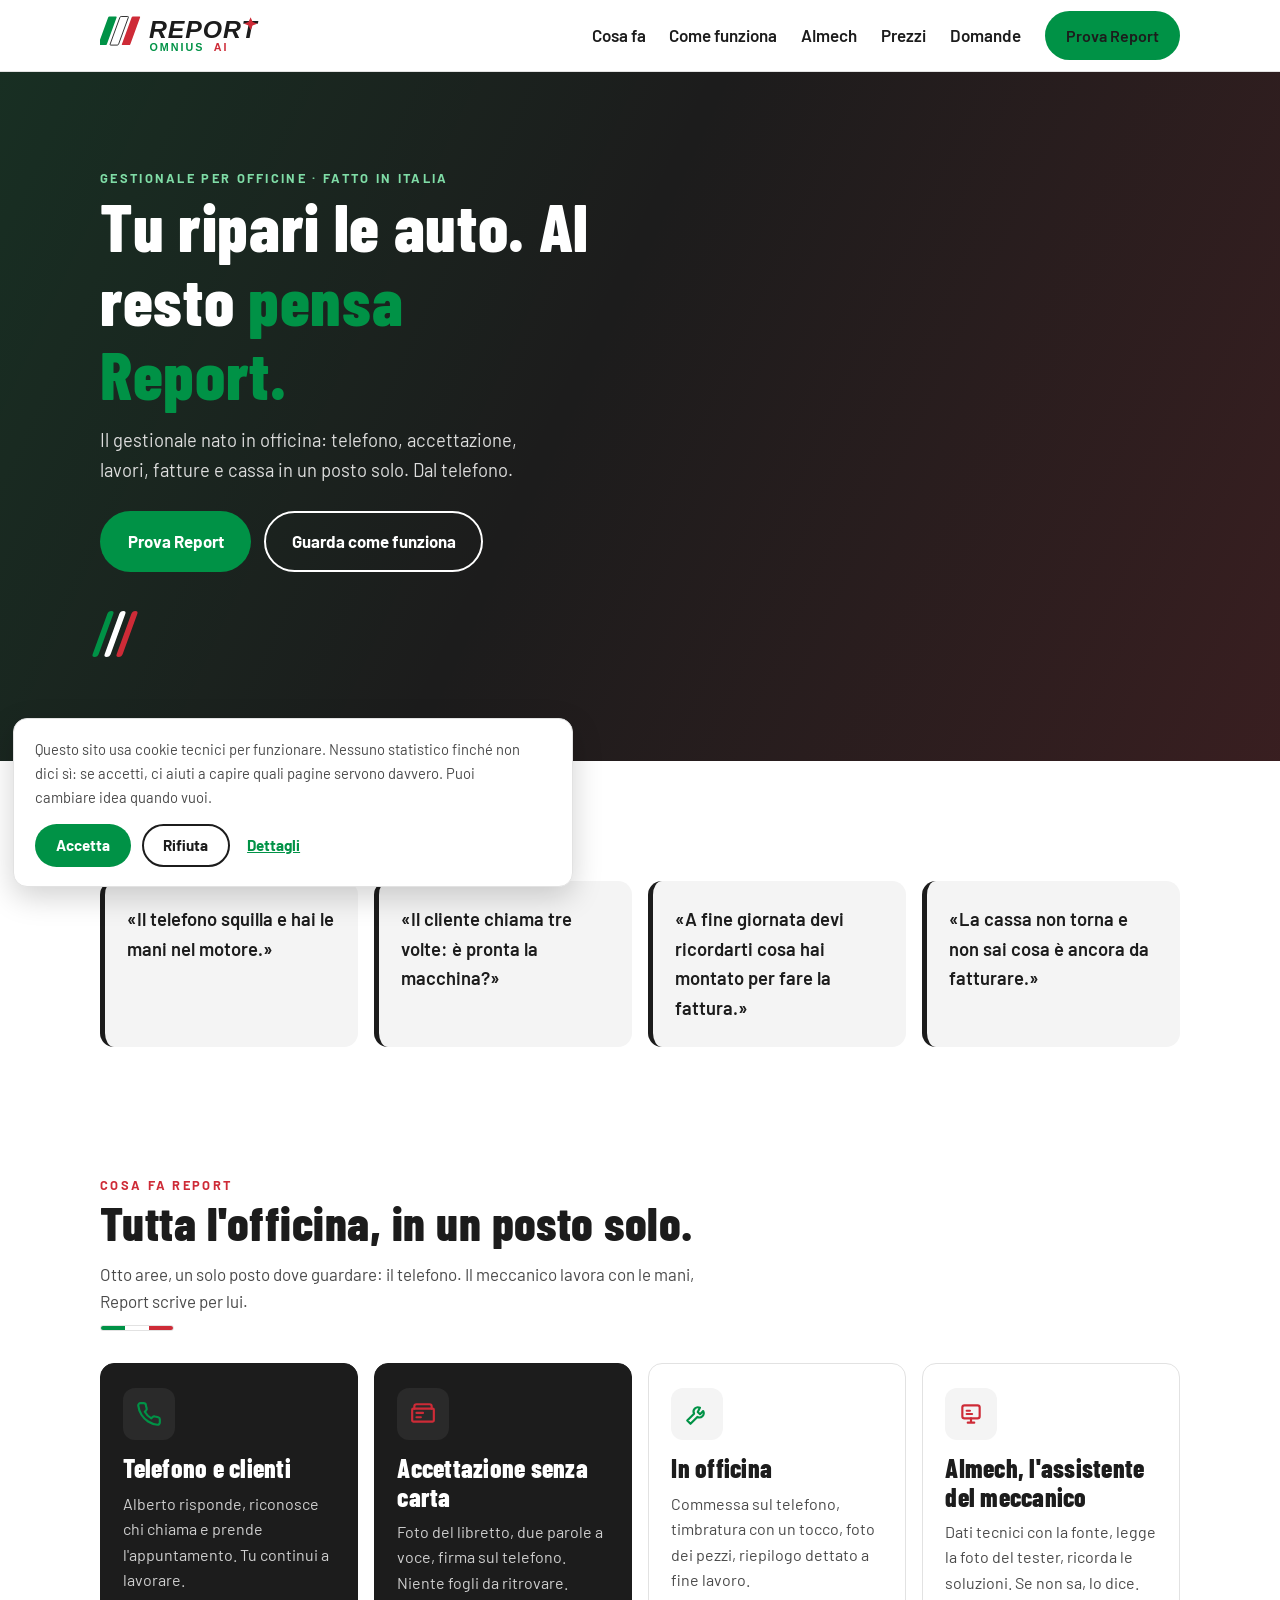
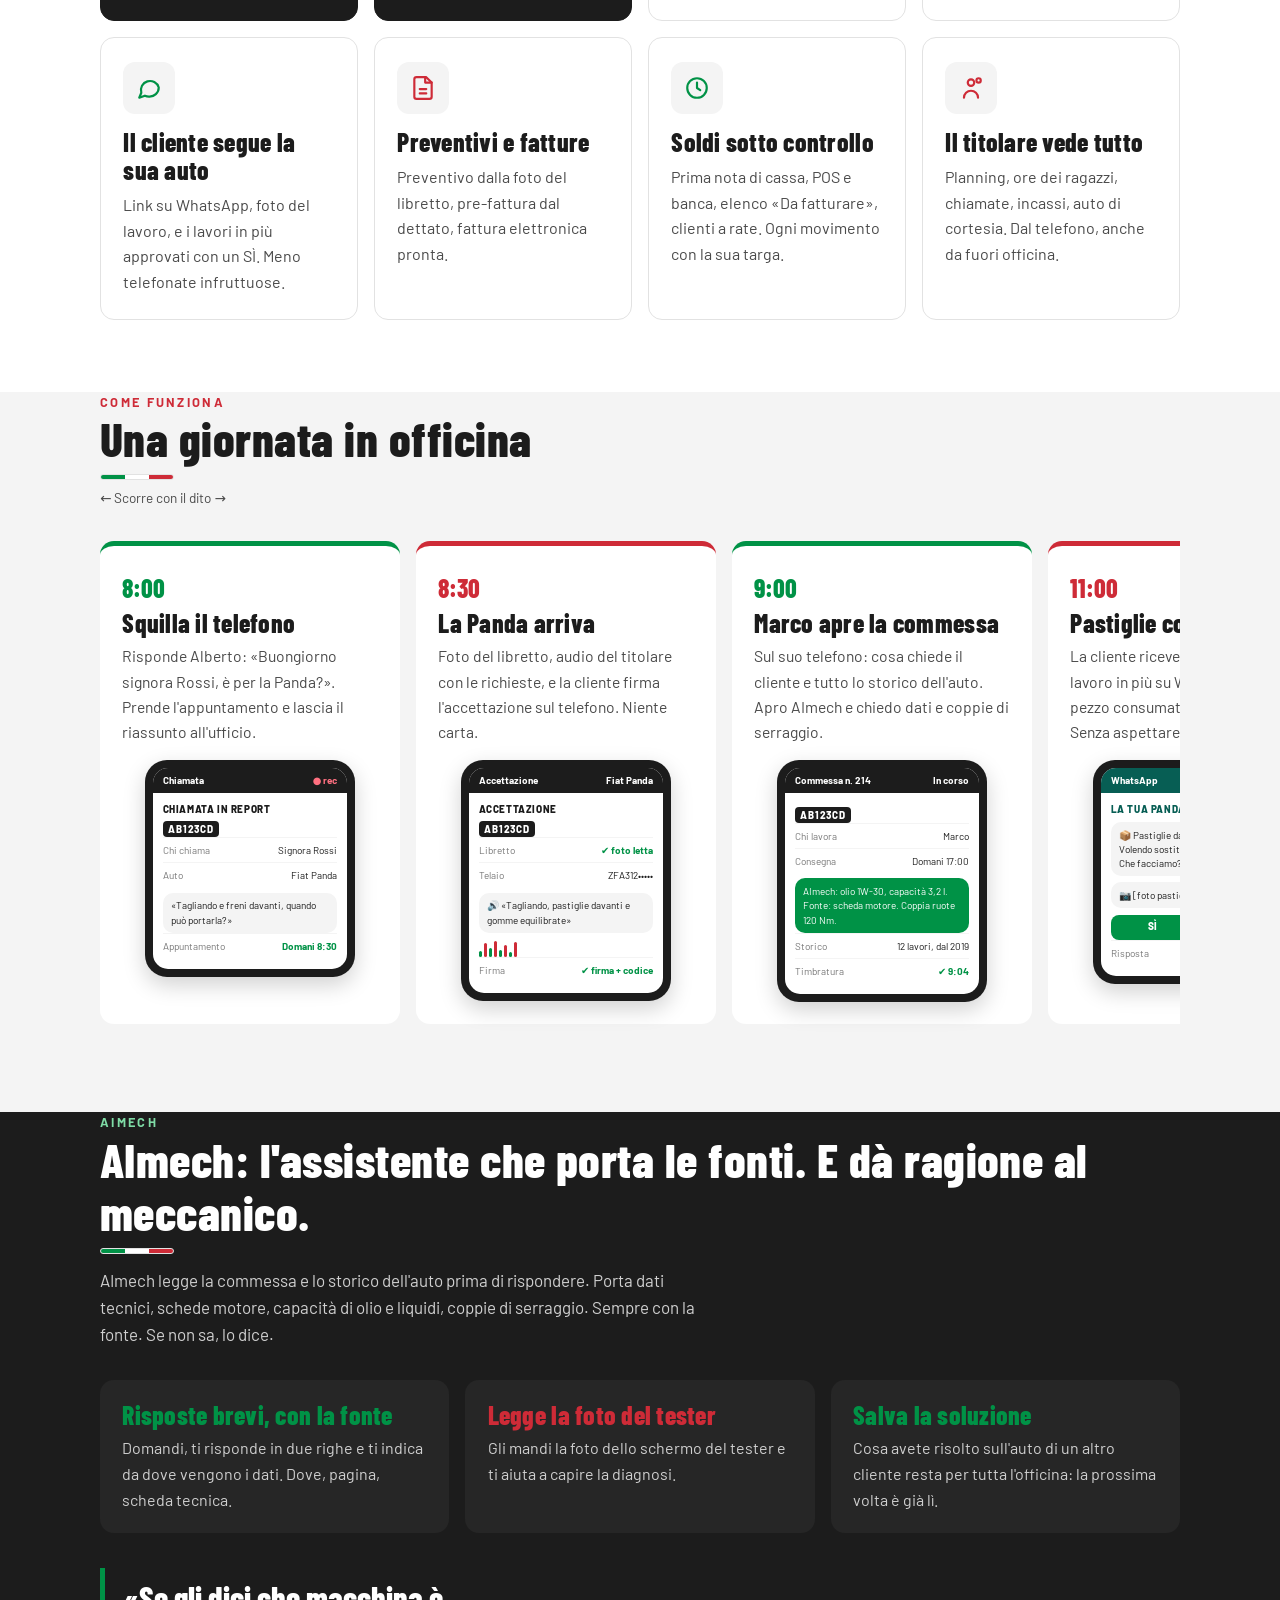
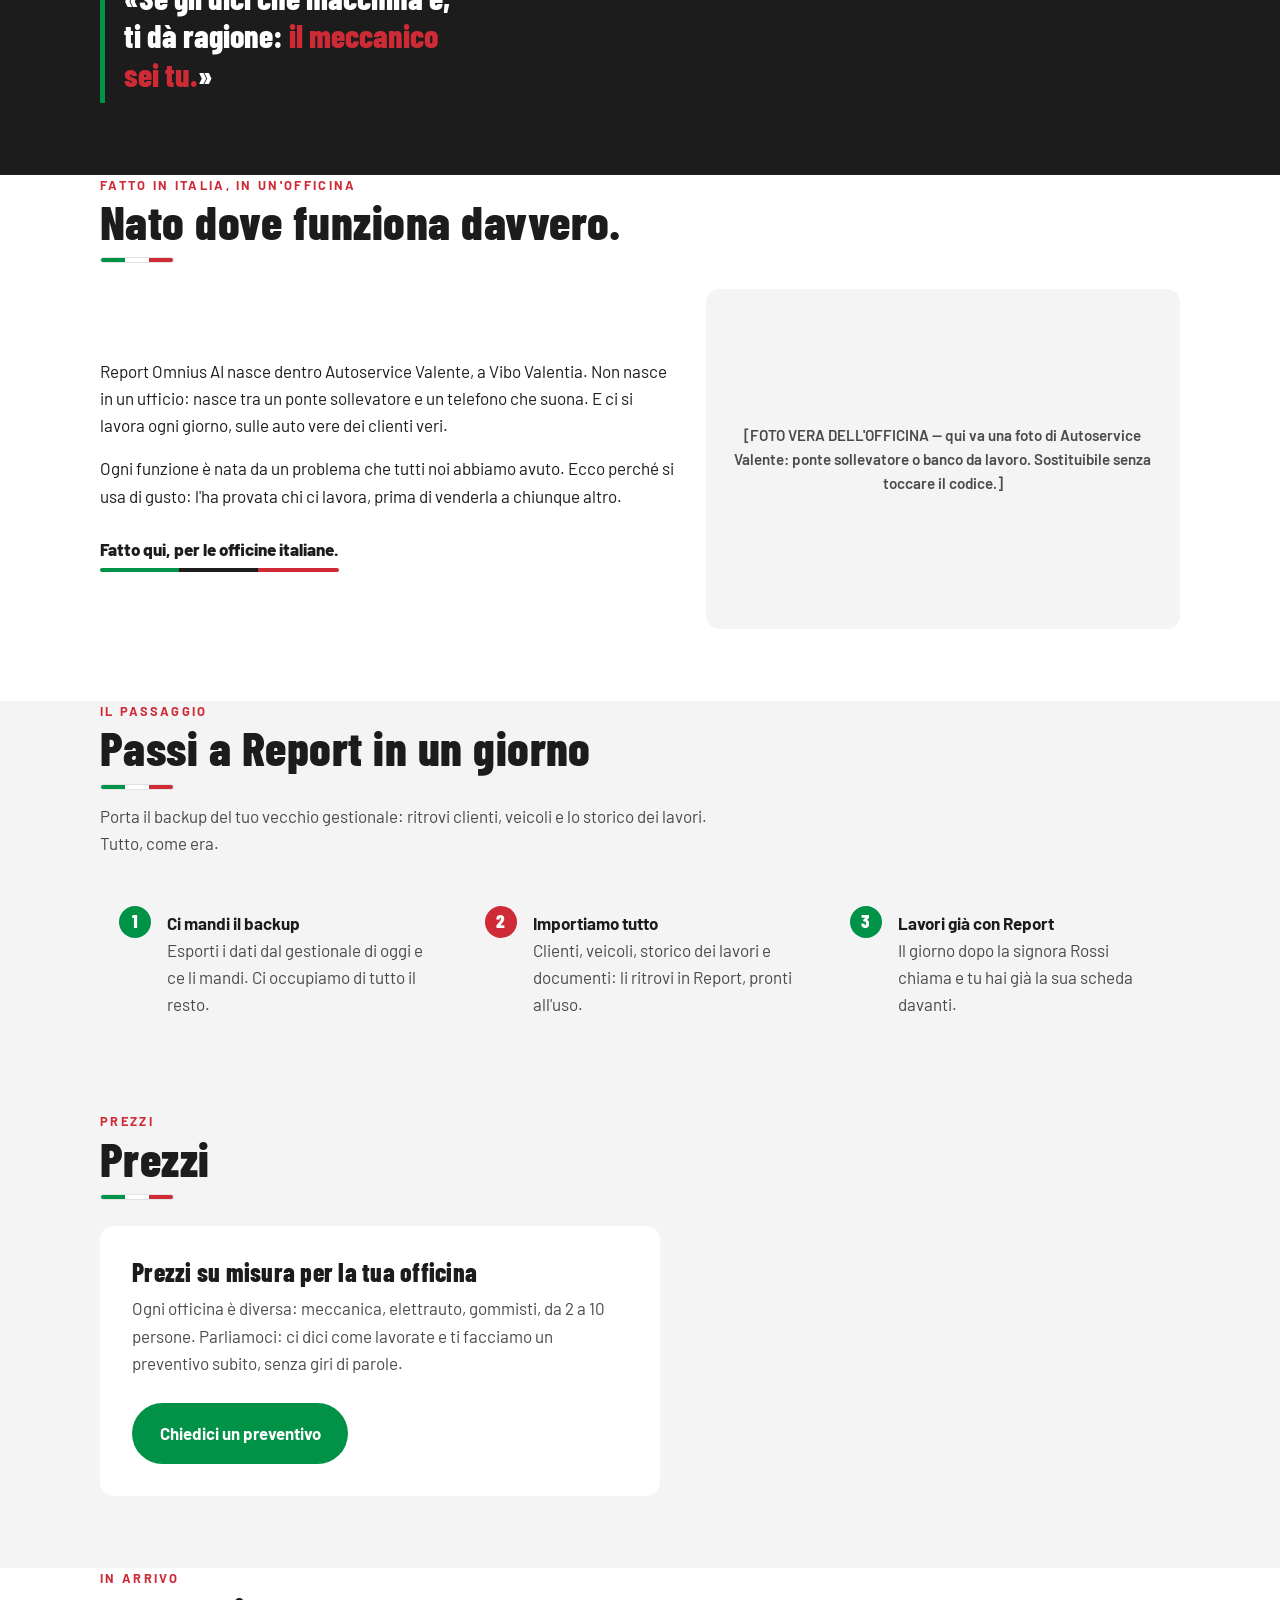
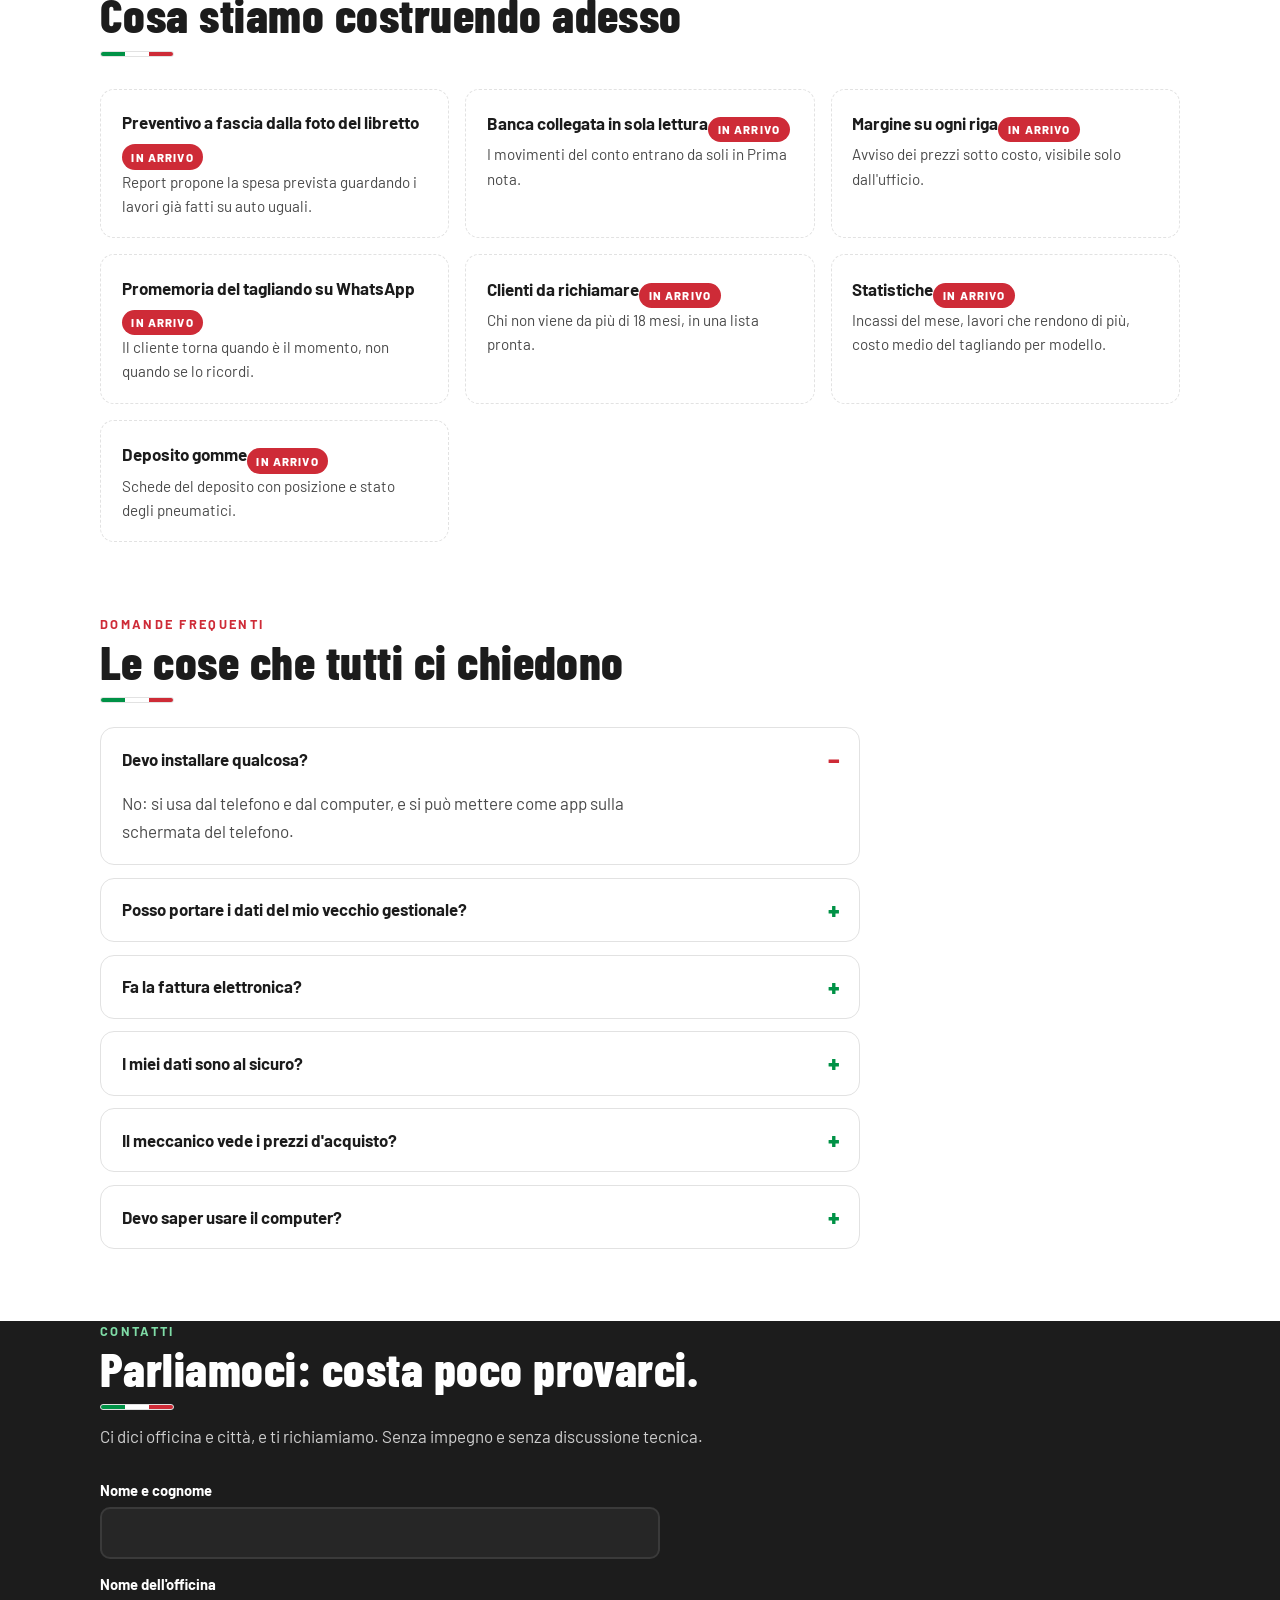
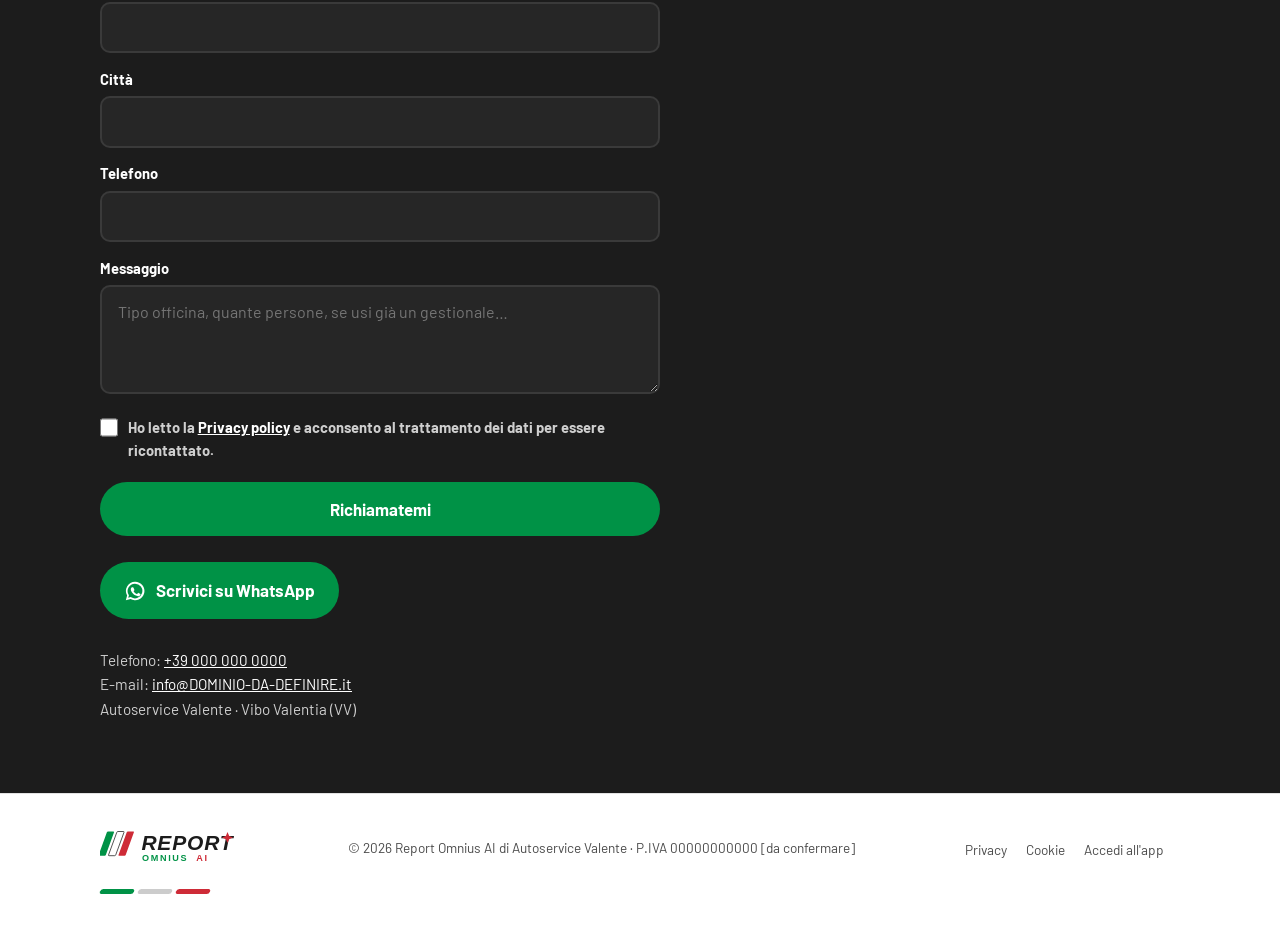
<file: index.html>
<!DOCTYPE html>
<html lang="it">
<head>
  <meta charset="UTF-8">
  <meta name="viewport" content="width=device-width, initial-scale=1.0">
  <title>Report Omnius AI — Gestionale officina: telefono, lavori e fatture dal telefono</title>
  <meta name="description" content="Gestionale officina nato in un'officina vera: il meccanico detta, Report scrive. Telefono, accettazione, lavori, fattura elettronica e cassa in un posto solo, dal telefono. Software officina meccanica fatto in Italia.">
  <link rel="icon" type="image/svg+xml" href="assets/img/favicon.svg">
  <link rel="preconnect" href="https://fonts.googleapis.com">
  <link rel="preconnect" href="https://fonts.gstatic.com" crossorigin>
  <link href="https://fonts.googleapis.com/css2?family=Barlow:wght@400;600;700;800&family=Barlow+Condensed:ital,wght@0,700;0,800;1,800&display=swap" rel="stylesheet">
  <link rel="stylesheet" href="assets/css/style.css">
</head>
<body>

<header class="site">
  <div class="container barra-nav">
    <a href="index.html" class="logo-header" aria-label="Report Omnius AI — home">
      <img src="assets/img/LOGO-REPORT-OMNIUS-AI.svg" alt="Report Omnius AI">
    </a>
    <nav class="principale" aria-label="Menu principale">
      <a href="#aree">Cosa fa</a>
      <a href="#giornata">Come funziona</a>
      <a href="#aimech">AImech</a>
      <a href="#prezzi">Prezzi</a>
      <a href="#faq">Domande</a>
      <a href="#contatti" class="btn btn-verde" style="padding:.6rem 1.2rem;font-size:1rem;">Prova Report</a>
    </nav>
    <button class="hamburger" id="hamburger" aria-label="Apri il menu" aria-expanded="false" aria-controls="menu-mobile">
      <span></span><span></span><span></span>
    </button>
  </div>
  <div class="pannello-mobile container" id="menu-mobile">
    <a href="#aree">Cosa fa</a>
    <a href="#giornata">Come funziona</a>
    <a href="#aimech">AImech</a>
    <a href="#prezzi">Prezzi</a>
    <a href="#faq">Domande</a>
    <a href="#contatti">Prova Report →</a>
  </div>
</header>

<main>

<!-- 5.1 Apertura -->
<section class="hero" id="inizio">
  <div class="container">
    <p class="kicker" style="color:#7FDCA6;">Gestionale per officine · fatto in Italia</p>
    <h1>Tu ripari le auto. Al resto <em>pensa Report.</em></h1>
    <p class="sottotitolo">Il gestionale nato in officina: telefono, accettazione, lavori, fatture e cassa in un posto solo. Dal telefono.</p>
    <div class="links">
      <a href="#contatti" class="btn btn-verde">Prova Report</a>
      <a href="#giornata" class="btn btn-linea bianco">Guarda come funziona</a>
    </div>
    <div class="tricolore-riga" aria-hidden="true"><i></i><i></i><i></i></div>
  </div>
</section>

<!-- 5.2 Ti riconosci? -->
<section id="problemi">
  <div class="container">
    <p class="kicker">Ti riconosci?</p>
    <h2>Ti suona familiare?</h2>
    <span class="sottolineatura" aria-hidden="true"></span>
    <div class="griglia griglia-problemi">
      <div class="riquadro">«Il telefono squilla e hai le mani nel motore.»</div>
      <div class="riquadro">«Il cliente chiama tre volte: è pronta la macchina?»</div>
      <div class="riquadro">«A fine giornata devi ricordarti cosa hai montato per fare la fattura.»</div>
      <div class="riquadro">«La cassa non torna e non sai cosa è ancora da fatturare.»</div>
    </div>
  </div>
</section>

<!-- 5.3 Cosa fa Report — per aree -->
<section id="aree" style="padding-top:3.5rem;">
  <div class="container">
    <p class="kicker">Cosa fa Report</p>
    <h2>Tutta l'officina, in un posto solo.</h2>
    <p class="intro">Otto aree, un solo posto dove guardare: il telefono. Il meccanico lavora con le mani, Report scrive per lui.</p>
    <span class="sottolineatura" aria-hidden="true"></span>
    <div class="griglia griglia-aree">

      <div class="scheda-area scura">
        <div class="icona" aria-hidden="true">
          <svg width="26" height="26" viewBox="0 0 24 24" fill="none" stroke="currentColor" stroke-width="2" stroke-linecap="round" stroke-linejoin="round"><path d="M22 16.9v3a2 2 0 0 1-2.2 2 19.8 19.8 0 0 1-8.6-3 19.5 19.5 0 0 1-6-6A19.8 19.8 0 0 1 2.1 4.2 2 2 0 0 1 4.1 2h3a2 2 0 0 1 2 1.7c.1 1 .4 2 .7 2.9a2 2 0 0 1-.5 2.1L8.1 10a16 16 0 0 0 6 6l1.3-1.3a2 2 0 0 1 2.1-.4c.9.3 1.9.5 2.9.7a2 2 0 0 1 1.6 1.9z"/></svg>
        </div>
        <h3>Telefono e clienti</h3>
        <p>Alberto risponde, riconosce chi chiama e prende l'appuntamento. Tu continui a lavorare.</p>
      </div>

      <div class="scheda-area scura">
        <div class="icona" aria-hidden="true">
          <svg width="26" height="26" viewBox="0 0 24 24" fill="none" stroke="currentColor" stroke-width="2" stroke-linecap="round" stroke-linejoin="round"><path d="M4 7V5a2 2 0 0 1 2-2h12a2 2 0 0 1 2 2v2"/><rect x="2" y="7" width="20" height="12" rx="1"/><path d="M6 11h6M6 15h4"/></svg>
        </div>
        <h3>Accettazione senza carta</h3>
        <p>Foto del libretto, due parole a voce, firma sul telefono. Niente fogli da ritrovare.</p>
      </div>

      <div class="scheda-area">
        <div class="icona" aria-hidden="true">
          <svg width="26" height="26" viewBox="0 0 24 24" fill="none" stroke="currentColor" stroke-width="2" stroke-linecap="round" stroke-linejoin="round"><path d="M14.7 6.3a4 4 0 0 0-5.4 5.4L3 18l3 3 6.3-6.3a4 4 0 0 0 5.4-5.4l-2.9 2.9-2.1-2.1z"/></svg>
        </div>
        <h3>In officina</h3>
        <p>Commessa sul telefono, timbratura con un tocco, foto dei pezzi, riepilogo dettato a fine lavoro.</p>
      </div>

      <div class="scheda-area">
        <div class="icona" aria-hidden="true">
          <svg width="26" height="26" viewBox="0 0 24 24" fill="none" stroke="currentColor" stroke-width="2" stroke-linecap="round" stroke-linejoin="round"><rect x="4" y="4" width="16" height="12" rx="2"/><path d="M9 20h6M12 16v4M8 9h3M8 12h5"/></svg>
        </div>
        <h3>AImech, l'assistente del meccanico</h3>
        <p>Dati tecnici con la fonte, legge la foto del tester, ricorda le soluzioni. Se non sa, lo dice.</p>
      </div>

      <div class="scheda-area">
        <div class="icona" aria-hidden="true">
          <svg width="26" height="26" viewBox="0 0 24 24" fill="none" stroke="currentColor" stroke-width="2" stroke-linecap="round" stroke-linejoin="round"><path d="M21 11.5a8.4 8.4 0 0 1-9 8.4 9 9 0 0 1-3.8-.8L3 21l1.9-4.6a8.4 8.4 0 1 1 16.1-4.9z"/></svg>
        </div>
        <h3>Il cliente segue la sua auto</h3>
        <p>Link su WhatsApp, foto del lavoro, e i lavori in più approvati con un SÌ. Meno telefonate infruttuose.</p>
      </div>

      <div class="scheda-area">
        <div class="icona" aria-hidden="true">
          <svg width="26" height="26" viewBox="0 0 24 24" fill="none" stroke="currentColor" stroke-width="2" stroke-linecap="round" stroke-linejoin="round"><path d="M15 2H6a2 2 0 0 0-2 2v16a2 2 0 0 0 2 2h12a2 2 0 0 0 2-2V7z"/><path d="M14 2v5h6M9 13h6M9 17h6"/></svg>
        </div>
        <h3>Preventivi e fatture</h3>
        <p>Preventivo dalla foto del libretto, pre-fattura dal dettato, fattura elettronica pronta.</p>
      </div>

      <div class="scheda-area">
        <div class="icona" aria-hidden="true">
          <svg width="26" height="26" viewBox="0 0 24 24" fill="none" stroke="currentColor" stroke-width="2" stroke-linecap="round" stroke-linejoin="round"><circle cx="12" cy="12" r="9"/><path d="M12 7v5l3 2"/></svg>
        </div>
        <h3>Soldi sotto controllo</h3>
        <p>Prima nota di cassa, POS e banca, elenco «Da fatturare», clienti a rate. Ogni movimento con la sua targa.</p>
      </div>

      <div class="scheda-area">
        <div class="icona" aria-hidden="true">
          <svg width="26" height="26" viewBox="0 0 24 24" fill="none" stroke="currentColor" stroke-width="2" stroke-linecap="round" stroke-linejoin="round"><circle cx="12" cy="7" r="3"/><path d="M5.5 21a6.5 6.5 0 0 1 13 0"/><circle cx="19" cy="5" r="2"/></svg>
        </div>
        <h3>Il titolare vede tutto</h3>
        <p>Planning, ore dei ragazzi, chiamate, incassi, auto di cortesia. Dal telefono, anche da fuori officina.</p>
      </div>

    </div>
  </div>
</section>

<!-- 5.4 Una giornata in officina -->
<section id="giornata">
  <div class="container">
    <p class="kicker">Come funziona</p>
    <h2>Una giornata in officina</h2>
    <span class="sottolineatura" aria-hidden="true"></span>
    <p class="suggerimento-scroll">← Scorre con il dito →</p>
    <div class="timeline">

      <article class="passaggio">
        <span class="orario">8:00</span>
        <h3>Squilla il telefono</h3>
        <p>Risponde Alberto: «Buongiorno signora Rossi, è per la Panda?». Prende l'appuntamento e lascia il riassunto all'ufficio.</p>
        <div class="phone" role="img" aria-label="Schermata inventata: chiamata della signora Rossi per la Panda">
          <div class="screen">
            <div class="top"><span>Chiamata</span><span class="rosso" style="color:#FF7080;">● rec</span></div>
            <div class="corpo">
              <div class="titolo-app">Chiamata in Report</div>
              <span class="targa">AB123CD</span>
              <div class="riga"><span class="k">Chi chiama</span><span>Signora Rossi</span></div>
              <div class="riga"><span class="k">Auto</span><span>Fiat Panda</span></div>
              <div class="bolla">«Tagliando e freni davanti, quando può portarla?»</div>
              <div class="riga"><span class="k">Appuntamento</span><span class="verde">Domani 8:30</span></div>
            </div>
          </div>
        </div>
      </article>

      <article class="passaggio">
        <span class="orario">8:30</span>
        <h3>La Panda arriva</h3>
        <p>Foto del libretto, audio del titolare con le richieste, e la cliente firma l'accettazione sul telefono. Niente carta.</p>
        <div class="phone" role="img" aria-label="Schermata inventata: accettazione con foto del libretto, audio e firma">
          <div class="screen">
            <div class="top"><span>Accettazione</span><span>Fiat Panda</span></div>
            <div class="corpo">
              <div class="titolo-app">Accettazione</div>
              <span class="targa">AB123CD</span>
              <div class="riga"><span class="k">Libretto</span><span class="verde">✔ foto letta</span></div>
              <div class="riga"><span class="k">Telaio</span><span>ZFA312•••••</span></div>
              <div class="bolla">🔊 «Tagliando, pastiglie davanti e gomme equilibrate»</div>
              <div class="onda" aria-hidden="true"><i style="height:6px"></i><i style="height:14px"></i><i style="height:9px"></i><i style="height:16px"></i><i style="height:7px"></i><i style="height:12px"></i><i style="height:5px"></i><i style="height:15px"></i></div>
              <div class="riga"><span class="k">Firma</span><span class="verde">✔ firma + codice</span></div>
            </div>
          </div>
        </div>
      </article>

      <article class="passaggio">
        <span class="orario">9:00</span>
        <h3>Marco apre la commessa</h3>
        <p>Sul suo telefono: cosa chiede il cliente e tutto lo storico dell'auto. Apro AImech e chiedo dati e coppie di serraggio.</p>
        <div class="phone" role="img" aria-label="Schermata inventata: commessa di Marco con storico e domanda ad AImech">
          <div class="screen">
            <div class="top"><span>Commessa n. 214</span><span>In corso</span></div>
            <div class="corpo">
              <span class="targa">AB123CD</span>
              <div class="riga"><span class="k">Chi lavora</span><span>Marco</span></div>
              <div class="riga"><span class="k">Consegna</span><span>Domani 17:00</span></div>
              <div class="bolla me">AImech: olio 1W-30, capacità 3,2 l. Fonte: scheda motore. Coppia ruote 120 Nm.</div>
              <div class="riga"><span class="k">Storico</span><span>12 lavori, dal 2019</span></div>
              <div class="riga"><span class="k">Timbratura</span><span class="verde">✔ 9:04</span></div>
            </div>
          </div>
        </div>
      </article>

      <article class="passaggio">
        <span class="orario">11:00</span>
        <h3>Pastiglie consumate</h3>
        <p>La cliente riceve la proposta del lavoro in più su WhatsApp: foto del pezzo consumato, prezzo, e tocca SÌ. Senza aspettare la richiamata.</p>
        <div class="phone" role="img" aria-label="Schermata inventata: proposta Sì o No su WhatsApp per le pastiglie">
          <div class="screen">
            <div class="top" style="background:#075E54;"><span>WhatsApp</span><span>Report</span></div>
            <div class="corpo">
              <div class="titolo-app" style="color:#075E54;">La tua Panda · AB123CD</div>
              <div class="bolla">📦 Pastiglie davanti al limite. Volendo sostituiamo oggi: 58 € + IVA. Che facciamo?</div>
              <div class="bolla">📷 [foto pastiglia consumata]</div>
              <div class="bottoni-si-no" aria-hidden="true"><span class="si">SÌ</span><span class="no">NO</span></div>
              <div class="riga"><span class="k">Risposta</span><span class="verde">✔ SÌ, 11:12</span></div>
            </div>
          </div>
        </div>
      </article>

      <article class="passaggio">
        <span class="orario">16:00</span>
        <h3>Marco detta il riepilogo</h3>
        <p>Fine lavoro: parla e Report scrive. Dettato e foto dei pezzi diventano la pre-fattura, con i prezzi già applicati.</p>
        <div class="phone" role="img" aria-label="Schermata inventata: riepilogo dettato e pre-fattura">
          <div class="screen">
            <div class="top"><span>Pre-fattura</span><span> Commessa 214</span></div>
            <div class="corpo">
              <div class="titolo-app">Riepilogo dettato</div>
              <div class="riga"><span>Tagliando</span><span>89,00</span></div>
              <div class="riga"><span>Pastiglie + monta</span><span>58,00</span></div>
              <div class="riga"><span>Olio 3,2 l</span><span>22,50</span></div>
              <div class="riga"><span>Ore meccanico</span><span>2,5 h</span></div>
              <div class="riga" style="font-weight:800;"><span>Totale</span><span class="verde">169,50 + IVA</span></div>
              <div style="color:#777;">🎙 «detta e Report scrive»</div>
            </div>
          </div>
        </div>
      </article>

      <article class="passaggio">
        <span class="orario">17:30</span>
        <h3>Fattura e POS</h3>
        <p>Fattura elettronica pronta, incasso al POS, e la Prima nota si aggiorna da sola, con la targa della Panda.</p>
        <div class="phone" role="img" aria-label="Schermata inventata: fattura pronta e prima nota aggiornata">
          <div class="screen">
            <div class="top"><span>Prima nota</span><span>Oggi</span></div>
            <div class="corpo">
              <div style="color:#777;">FE pronta per lo SdI ✔</div>
              <div class="riga"><span class="k">Incasso</span><span class="verde">POS 206,79 €</span></div>
              <div class="riga"><span class="k">Su</span><span>Fattura n. 118</span></div>
              <div class="riga"><span class="k">Targa</span><span>AB123CD</span></div>
              <div class="riga"><span class="k">Cassa di oggi</span><span>342,60 €</span></div>
              <div class="riga"><span class="k">Da fatturare</span><span class="rosso">1 cliente</span></div>
            </div>
          </div>
        </div>
      </article>

    </div>
  </div>
</section>

<!-- 5.5 AImech -->
<section id="aimech">
  <div class="container">
    <p class="kicker" style="color:#7FDCA6;">AImech</p>
    <h2>AImech: l'assistente che porta le fonti. E dà ragione al meccanico.</h2>
    <span class="sottolineatura" aria-hidden="true"></span>
    <p class="intro">AImech legge la commessa e lo storico dell'auto prima di rispondere. Porta dati tecnici, schede motore, capacità di olio e liquidi, coppie di serraggio. Sempre con la fonte. Se non sa, lo dice.</p>
    <div class="punti-aimech">
      <div class="punto-ai">
        <h3>Risposte brevi, con la fonte</h3>
        <p>Domandi, ti risponde in due righe e ti indica da dove vengono i dati. Dove, pagina, scheda tecnica.</p>
      </div>
      <div class="punto-ai">
        <h3>Legge la foto del tester</h3>
        <p>Gli mandi la foto dello schermo del tester e ti aiuta a capire la diagnosi.</p>
      </div>
      <div class="punto-ai">
        <h3>Salva la soluzione</h3>
        <p>Cosa avete risolto sull'auto di un altro cliente resta per tutta l'officina: la prossima volta è già lì.</p>
      </div>
    </div>
    <p class="frase-forte">«Se gli dici che macchina è, ti dà ragione: <em>il meccanico sei tu.</em>»</p>
  </div>
</section>

<!-- 5.6 Fatto in Italia -->
<section id="fatto-italia">
  <div class="container">
    <p class="kicker">Fatto in Italia, in un'officina</p>
    <h2>Nato dove funziona davvero.</h2>
    <span class="sottolineatura" aria-hidden="true"></span>
    <div class="contenuto">
      <div>
        <p style="margin-top:1rem;">Report Omnius AI nasce dentro Autoservice Valente, a Vibo Valentia. Non nasce in un ufficio: nasce tra un ponte sollevatore e un telefono che suona. E ci si lavora ogni giorno, sulle auto vere dei clienti veri.</p>
        <p style="margin-top:1rem;">Ogni funzione è nata da un problema che tutti noi abbiamo avuto. Ecco perché si usa di gusto: l'ha provata chi ci lavora, prima di venderla a chiunque altro.</p>
        <p class="riga-tricolore" style="margin-top:1.4rem;">Fatto qui, per le officine italiane.<span aria-hidden="true"></span></p>
      </div>
      <figure>
        [FOTO VERA DELL'OFFICINA — qui va una foto di Autoservice Valente: ponte sollevatore o banco da lavoro. Sostituibile senza toccare il codice.]
      </figure>
    </div>
  </div>
</section>

<!-- 5.7 Passa a Report -->
<section id="passaggio" style="background:var(--grigio);">
  <div class="container">
    <p class="kicker">Il passaggio</p>
    <h2>Passi a Report in un giorno</h2>
    <span class="sottolineatura" aria-hidden="true"></span>
    <p class="intro">Porta il backup del tuo vecchio gestionale: ritrovi clienti, veicoli e lo storico dei lavori. Tutto, come era.</p>
    <div class="passi">
      <div class="conto-passi"><strong>Ci mandi il backup</strong><p><span style="color:var(--grigio-testo);">Esporti i dati dal gestionale di oggi e ce li mandi. Ci occupiamo di tutto il resto.</span></p></div>
      <div class="conto-passi"><strong>Importiamo tutto</strong><p><span style="color:var(--grigio-testo);">Clienti, veicoli, storico dei lavori e documenti: li ritrovi in Report, pronti all'uso.</span></p></div>
      <div class="conto-passi"><strong>Lavori già con Report</strong><p><span style="color:var(--grigio-testo);">Il giorno dopo la signora Rossi chiama e tu hai già la sua scheda davanti.</span></p></div>
    </div>
  </div>
</section>

<!-- 5.8 Prezzi -->
<section id="prezzi">
  <div class="container">
    <p class="kicker">Prezzi</p>
    <h2>Prezzi</h2>
    <span class="sottolineatura" aria-hidden="true"></span>
    <div class="carta-prezzi">
      <h3>Prezzi su misura per la tua officina</h3>
      <p>Ogni officina è diversa: meccanica, elettrauto, gommisti, da 2 a 10 persone. Parliamoci: ci dici come lavorate e ti facciamo un preventivo subito, senza giri di parole.</p>
      <div class="links">
        <a href="#contatti" class="btn btn-verde">Chiedici un preventivo</a>
      </div>
    </div>
  </div>
</section>

<!-- In arrivo -->
<section id="in-arrivo" style="padding-top:0;">
  <div class="container">
    <p class="kicker">In arrivo</p>
    <h2>Cosa stiamo costruendo adesso</h2>
    <span class="sottolineatura" aria-hidden="true"></span>
    <div class="griglia griglia-arrivi">
      <div class="punto-arrivo"><strong>Preventivo a fascia dalla foto del libretto<span class="bollino">In arrivo</span></strong><p style="font-size:.95rem;color:var(--grigio-testo);">Report propone la spesa prevista guardando i lavori già fatti su auto uguali.</p></div>
      <div class="punto-arrivo"><strong>Banca collegata in sola lettura<span class="bollino">In arrivo</span></strong><p style="font-size:.95rem;color:var(--grigio-testo);">I movimenti del conto entrano da soli in Prima nota.</p></div>
      <div class="punto-arrivo"><strong>Margine su ogni riga<span class="bollino">In arrivo</span></strong><p style="font-size:.95rem;color:var(--grigio-testo);">Avviso dei prezzi sotto costo, visibile solo dall'ufficio.</p></div>
      <div class="punto-arrivo"><strong>Promemoria del tagliando su WhatsApp<span class="bollino">In arrivo</span></strong><p style="font-size:.95rem;color:var(--grigio-testo);">Il cliente torna quando è il momento, non quando se lo ricordi.</p></div>
      <div class="punto-arrivo"><strong>Clienti da richiamare<span class="bollino">In arrivo</span></strong><p style="font-size:.95rem;color:var(--grigio-testo);">Chi non viene da più di 18 mesi, in una lista pronta.</p></div>
      <div class="punto-arrivo"><strong>Statistiche<span class="bollino">In arrivo</span></strong><p style="font-size:.95rem;color:var(--grigio-testo);">Incassi del mese, lavori che rendono di più, costo medio del tagliando per modello.</p></div>
      <div class="punto-arrivo"><strong>Deposito gomme<span class="bollino">In arrivo</span></strong><p style="font-size:.95rem;color:var(--grigio-testo);">Schede del deposito con posizione e stato degli pneumatici.</p></div>
    </div>
  </div>
</section>

<!-- 5.9 FAQ -->
<section id="faq" style="padding-top:0;">
  <div class="container">
    <p class="kicker">Domande frequenti</p>
    <h2>Le cose che tutti ci chiedono</h2>
    <span class="sottolineatura" aria-hidden="true"></span>
    <div style="margin-top:1.5rem; max-width: 760px;">
      <details open>
        <summary>Devo installare qualcosa?</summary>
        <p>No: si usa dal telefono e dal computer, e si può mettere come app sulla schermata del telefono.</p>
      </details>
      <details>
        <summary>Posso portare i dati del mio vecchio gestionale?</summary>
        <p>Sì: clienti, veicoli e storico dei lavori. Ce li mandi una volta e li ritrovi in Report.</p>
      </details>
      <details>
        <summary>Fa la fattura elettronica?</summary>
        <p>Report prepara la fattura elettronica nel formato giusto, con cliente e numerazione corretti. L'invio lo fai con il tuo intermediario, come oggi.</p>
      </details>
      <details>
        <summary>I miei dati sono al sicuro?</summary>
        <p>Copia di sicurezza ogni notte e controllo dei servizi ogni giorno.</p>
      </details>
      <details>
        <summary>Il meccanico vede i prezzi d'acquisto?</summary>
        <p>No. Prezzi d'acquisto e margini li vede solo l'ufficio.</p>
      </details>
      <details>
        <summary>Devo saper usare il computer?</summary>
        <p>No: il meccanico parla e Report scrive.</p>
      </details>
    </div>
  </div>
</section>

<!-- 5.10 Contatti -->
<section id="contatti">
  <div class="container">
    <p class="kicker" style="color:#7FDCA6;">Contatti</p>
    <h2>Parliamoci: costa poco provarci.</h2>
    <span class="sottolineatura" aria-hidden="true"></span>
    <p class="intro">Ci dici officina e città, e ti richiamiamo. Senza impegno e senza discussione tecnica.</p>

    <form class="modulo" id="form-contatti" action="#" method="post" novalidate>
      <div>
        <label for="nome">Nome e cognome</label>
        <input type="text" id="nome" name="nome" autocomplete="name" required>
      </div>
      <div>
        <label for="officina">Nome dell'officina</label>
        <input type="text" id="officina" name="officina" autocomplete="organization" required>
      </div>
      <div>
        <label for="citta">Città</label>
        <input type="text" id="citta" name="citta" autocomplete="address-level2" required>
      </div>
      <div>
        <label for="tel">Telefono</label>
        <input type="tel" id="tel" name="telefono" autocomplete="tel" inputmode="tel" required>
      </div>
      <div>
        <label for="msg">Messaggio</label>
        <textarea id="msg" name="messaggio" rows="4" placeholder="Tipo officina, quante persone, se usi già un gestionale…"></textarea>
      </div>
      <div class="checkbox">
        <input type="checkbox" id="privacy" name="privacy" required>
        <label for="privacy">Ho letto la <a href="privacy.html" style="color:var(--bianco);">Privacy policy</a> e acconsento al trattamento dei dati per essere ricontattato.</label>
      </div>
      <div class="nota-honeypot" aria-hidden="true">
        <label for="sito-web-piena">Non compilare questo campo</label>
        <input type="text" id="sito-web-piena" name="_website" tabindex="-1" autocomplete="off">
      </div>
      <button type="submit" class="btn btn-verde">Richiamatemi</button>
    </form>

    <a class="whatsapp" href="https://wa.me/390000000000" rel="noopener">
      <svg width="22" height="22" viewBox="0 0 24 24" fill="currentColor" aria-hidden="true"><path d="M12 2a10 10 0 0 0-8.6 15L2 22l5.2-1.4A10 10 0 1 0 12 2zm0 2a8 8 0 1 1-4.2 14.8l-.4-.2-2.8.8.8-2.7-.2-.4A8 8 0 0 1 12 4zm-3 4c-.2 0-.5 0-.7.3-.2.3-.9.9-.9 2.1s.9 2.4 1 2.6c.2.2 1.8 2.9 4.5 3.9 2.2.9 2.7.7 3.2.7.5-.1 1.5-.6 1.7-1.2.2-.6.2-1.1.2-1.2 0-.1-.2-.2-.5-.3l-1.7-.8c-.2-.1-.4-.1-.6.1l-.8 1c-.2.2-.3.2-.6.1a6.5 6.5 0 0 1-3.2-2.8c-.2-.4 0-.5.2-.7l.5-.6c.1-.2.2-.4 0-.6l-.8-1.9c-.2-.5-.4-.7-.7-.7z"/></svg>
      Scrivici su WhatsApp
    </a>

    <div class="dati-contatto" id="dati-contatto">
      <p>Telefono: <a href="tel:+390000000000">+39 000 000 0000</a></p>
      <p>E-mail: <a href="mailto:info@DOMINIO-DA-DEFINIRE.it">info@DOMINIO-DA-DEFINIRE.it</a></p>
      <p>Autoservice Valente · Vibo Valentia (VV)</p>
    </div>
  </div>
</section>

</main>

<footer class="site">
  <div class="container">
    <div class="fless">
      <a href="index.html"><img class="logo-footer" src="assets/img/LOGO-REPORT-OMNIUS-AI.svg" alt="Report Omnius AI"></a>
      <div class="piccolo">
        © <span id="anno">2025</span> Report Omnius AI di Autoservice Valente · P.IVA 00000000000 [da confermare]
      </div>
      <nav aria-label="Legali">
        <a href="privacy.html">Privacy</a>
        <a href="privacy.html#cookie">Cookie</a>
        <a href="#contatti">Accedi all'app</a>
      </nav>
    </div>
    <div class="tricolore-fondo" aria-hidden="true"><i></i><i></i><i></i></div>
  </div>
</footer>

<div id="banner-cookie" role="dialog" aria-label="Preferenze cookie" aria-live="polite">
  <p>Questo sito usa cookie tecnici per funzionare. Nessuno statistico finché non dici sì: se accetti, ci aiuti a capire quali pagine servono davvero. Puoi cambiare idea quando vuoi.</p>
  <div class="azioni">
    <button type="button" class="btn btn-verde" id="accetta-cookie">Accetta</button>
    <button type="button" class="btn btn-linea" id="rifiuta-cookie">Rifiuta</button>
    <a href="privacy.html#cookie" class="btn" style="border:none;text-decoration:underline;padding:.6rem .4rem;">Dettagli</a>
  </div>
</div>

<script src="assets/js/main.js"></script>
</body>
</html>
</file>
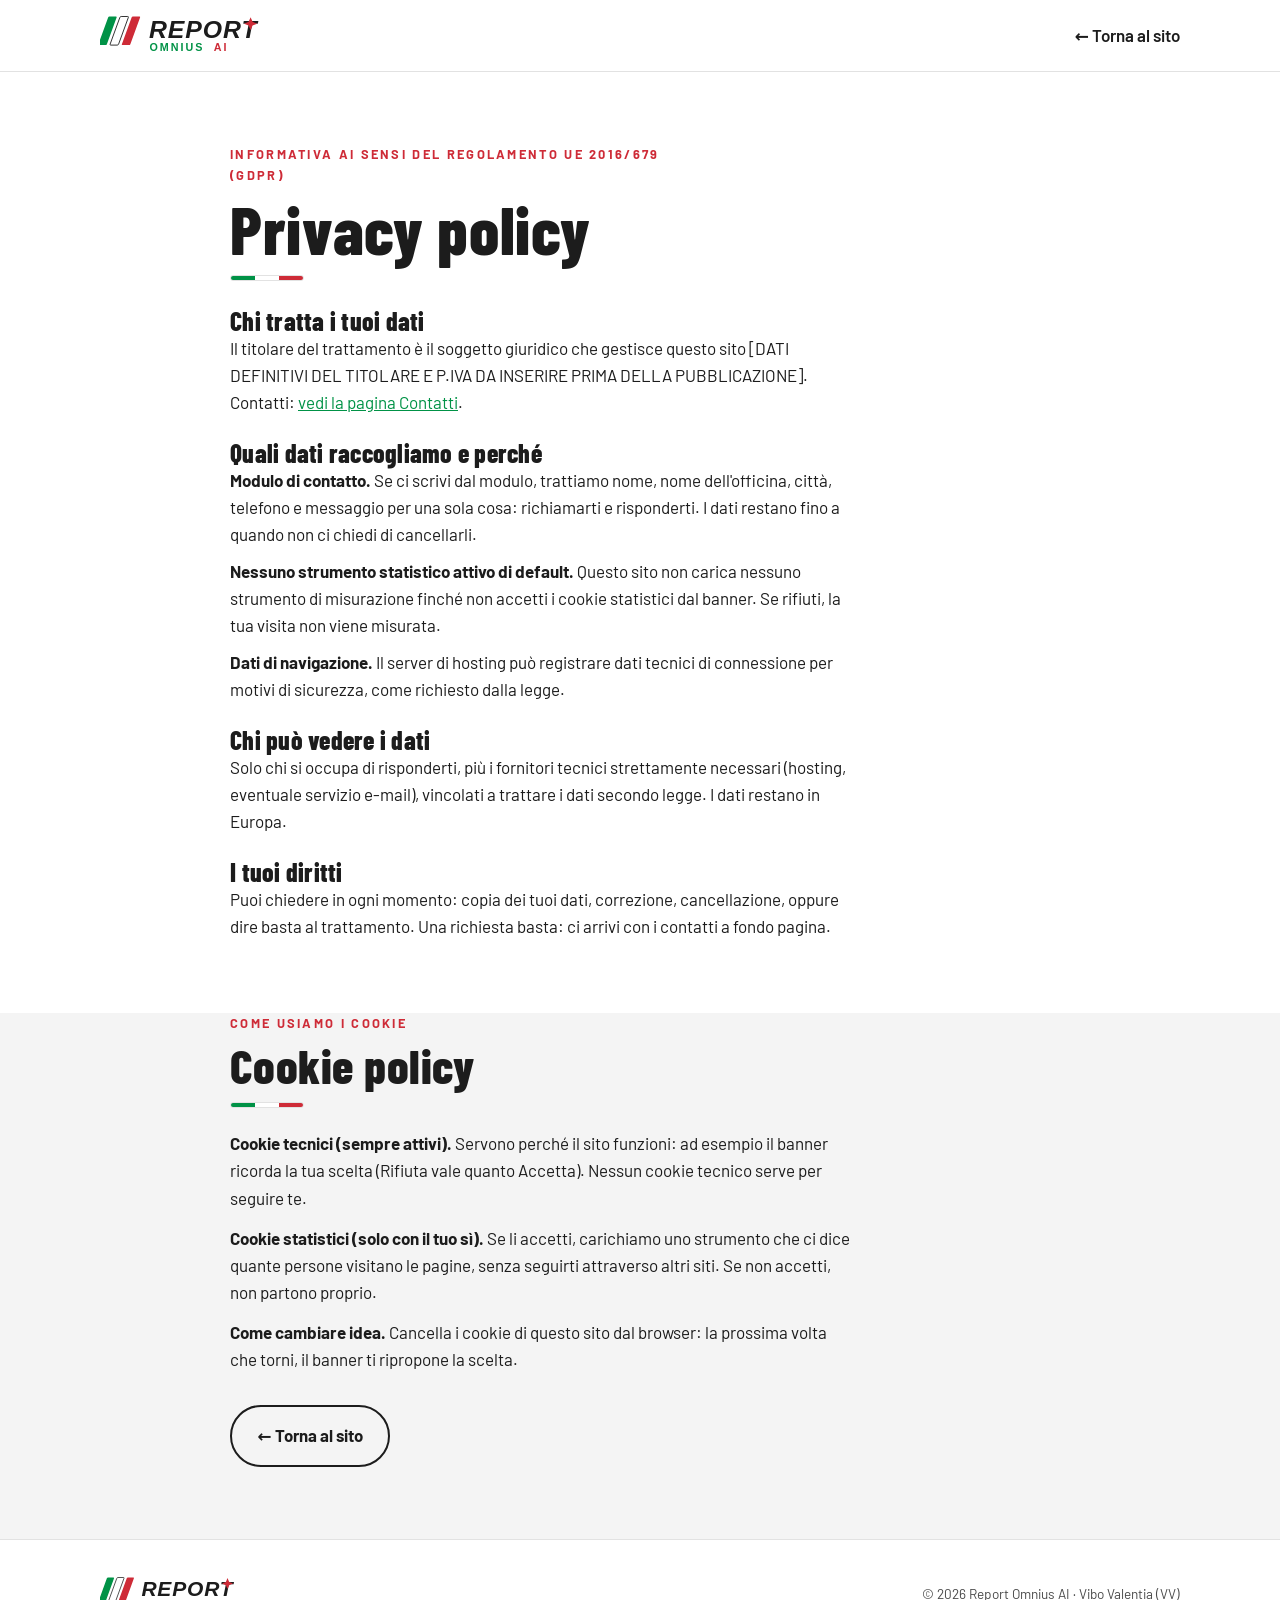
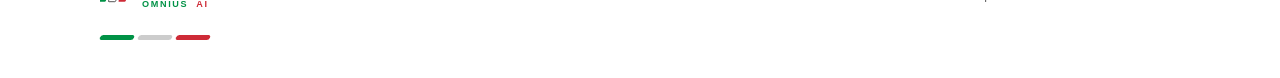
<file: privacy.html>
<!DOCTYPE html>
<html lang="it">
<head>
  <meta charset="UTF-8">
  <meta name="viewport" content="width=device-width, initial-scale=1.0">
  <title>Privacy e Cookie — Report Omnius AI</title>
  <meta name="description" content="Informativa privacy e cookie policy di Report Omnius AI — gestionale per officine fatto in Italia.">
  <link rel="icon" type="image/svg+xml" href="assets/img/favicon.svg">
  <link rel="preconnect" href="https://fonts.googleapis.com">
  <link rel="preconnect" href="https://fonts.gstatic.com" crossorigin>
  <link href="https://fonts.googleapis.com/css2?family=Barlow:wght@400;600;700;800&family=Barlow+Condensed:wght@700;800&display=swap" rel="stylesheet">
  <link rel="stylesheet" href="assets/css/style.css">
</head>
<body>

<header class="site">
  <div class="container barra-nav">
    <a href="index.html" class="logo-header" aria-label="Report Omnius AI — home">
      <img src="assets/img/LOGO-REPORT-OMNIUS-AI.svg" alt="Report Omnius AI">
    </a>
    <nav class="principale" aria-label="Menu principale">
      <a href="index.html">← Torna al sito</a>
    </nav>
  </div>
</header>

<main>
  <section id="privacy">
    <div class="container" style="max-width: 820px;">
      <p class="kicker">Informativa ai sensi del Regolamento UE 2016/679 (GDPR)</p>
      <h1 style="margin-top:.4rem;">Privacy policy</h1>
      <span class="sottolineatura" aria-hidden="true"></span>

      <div style="margin-top:1.6rem;">
        <h3>Chi tratta i tuoi dati</h3>
        <p>Il titolare del trattamento è il soggetto giuridico che gestisce questo sito [DATI DEFINITIVI DEL TITOLARE E P.IVA DA INSERIRE PRIMA DELLA PUBBLICAZIONE]. Contatti: <a href="#contatti">vedi la pagina Contatti</a>.</p>

        <h3 style="margin-top:1.4rem;">Quali dati raccogliamo e perché</h3>
        <p><strong>Modulo di contatto.</strong> Se ci scrivi dal modulo, trattiamo nome, nome dell'officina, città, telefono e messaggio per una sola cosa: richiamarti e risponderti. I dati restano fino a quando non ci chiedi di cancellarli.</p>
        <p style="margin-top:.6rem;"><strong>Nessuno strumento statistico attivo di default.</strong> Questo sito non carica nessuno strumento di misurazione finché non accetti i cookie statistici dal banner. Se rifiuti, la tua visita non viene misurata.</p>
        <p style="margin-top:.6rem;"><strong>Dati di navigazione.</strong> Il server di hosting può registrare dati tecnici di connessione per motivi di sicurezza, come richiesto dalla legge.</p>

        <h3 style="margin-top:1.4rem;">Chi può vedere i dati</h3>
        <p>Solo chi si occupa di risponderti, più i fornitori tecnici strettamente necessari (hosting, eventuale servizio e-mail), vincolati a trattare i dati secondo legge. I dati restano in Europa.</p>

        <h3 style="margin-top:1.4rem;">I tuoi diritti</h3>
        <p>Puoi chiedere in ogni momento: copia dei tuoi dati, correzione, cancellazione, oppure dire basta al trattamento. Una richiesta basta: ci arrivi con i contatti a fondo pagina.</p>
      </div>
    </div>
  </section>

  <section id="cookie" style="background:var(--grigio);">
    <div class="container" style="max-width: 820px;">
      <p class="kicker">Come usiamo i cookie</p>
      <h2 style="margin-top:.4rem;">Cookie policy</h2>
      <span class="sottolineatura" aria-hidden="true"></span>
      <div style="margin-top:1.4rem;">
        <p><strong>Cookie tecnici (sempre attivi).</strong> Servono perché il sito funzioni: ad esempio il banner ricorda la tua scelta (Rifiuta vale quanto Accetta). Nessun cookie tecnico serve per seguire te.</p>
        <p style="margin-top:.8rem;"><strong>Cookie statistici (solo con il tuo sì).</strong> Se li accetti, carichiamo uno strumento che ci dice quante persone visitano le pagine, senza seguirti attraverso altri siti. Se non accetti, non partono proprio.</p>
        <p style="margin-top:.8rem;"><strong>Come cambiare idea.</strong> Cancella i cookie di questo sito dal browser: la prossima volta che torni, il banner ti ripropone la scelta.</p>
      </div>
      <div style="margin-top:2rem;">
        <a href="index.html" class="btn btn-linea">← Torna al sito</a>
      </div>
    </div>
  </section>
</main>

<footer class="site">
  <div class="container">
    <div class="fless">
      <img class="logo-footer" src="assets/img/LOGO-REPORT-OMNIUS-AI.svg" alt="Report Omnius AI">
      <div class="piccolo">© <span id="anno">2025</span> Report Omnius AI · Vibo Valentia (VV)</div>
    </div>
    <div class="tricolore-fondo" aria-hidden="true"><i></i><i></i><i></i></div>
  </div>
</footer>

<script src="assets/js/main.js"></script>
</body>
</html>
</file>
<file: assets/css/style.css>
/* Report Omnius AI — sito ufficiale
   Mobile-first: si progetta per il telefono, poi si allarga. */

:root {
  --verde: #009246;
  --rosso: #CE2B37;
  --nero: #1C1C1C;
  --bianco: #FFFFFF;
  --grigio: #F4F4F4;
  --grigio-bordo: #E2E2E2;
  --grigio-testo: #4A4A4A;
  --raggio: 14px;
  --maxw: 1080px;
}

* { box-sizing: border-box; margin: 0; padding: 0; }

html { scroll-behavior: smooth; }

body {
  font-family: 'Barlow', system-ui, -apple-system, sans-serif;
  color: var(--nero);
  background: var(--bianco);
  font-size: 17px;
  line-height: 1.6;
}

h1, h2, h3, h4 {
  font-family: 'Barlow Condensed', 'Arial Narrow', sans-serif;
  font-weight: 800;
  line-height: 1.1;
  letter-spacing: 0.01em;
}

h1 { font-size: clamp(2.4rem, 9vw, 4.2rem); }
h2 { font-size: clamp(1.9rem, 6vw, 3rem); }
h3 { font-size: clamp(1.25rem, 4vw, 1.6rem); }

p { max-width: 62ch; }

a { color: var(--verde); }

img, svg { max-width: 100%; height: auto; display: block; }

.container { width: min(var(--maxw), 100% - 2.5rem); margin-inline: auto; }

section { padding: 3.5rem 0; }
section + section { padding-top: 0; }

.sottolineatura { display: block; width: 74px; height: 6px; margin-top: .6rem;
  background: linear-gradient(90deg, var(--verde) 0 33%, var(--bianco) 33% 66%, var(--rosso) 66% 100%);
  border: 1px solid var(--grigio-bordo); border-radius: 3px; }

section.scura .sottolineatura { border-color: transparent; }

.kicker { text-transform: uppercase; letter-spacing: .18em; font-weight: 700;
  font-size: .8rem; color: var(--rosso); }

.intro { margin-top: .8rem; color: var(--grigio-testo); font-size: 1.06rem; }

/* ---------- Bottoni ---------- */
.btn {
  display: inline-block; padding: .95rem 1.6rem; border-radius: 999px;
  font-weight: 700; font-size: 1.05rem; text-decoration: none;
  cursor: pointer; border: 2px solid transparent; font-family: inherit;
  transition: transform .12s ease, box-shadow .12s ease;
}
.btn:active { transform: scale(.97); }
.btn-verde { background: var(--verde); color: var(--bianco); }
.btn-verde:hover { box-shadow: 0 6px 18px rgba(0,146,70,.35); }
.btn-rosso { background: var(--rosso); color: var(--bianco); }
.btn-rosso:hover { box-shadow: 0 6px 18px rgba(206,43,55,.35); }
.btn-linea { background: transparent; color: var(--nero); border-color: var(--nero); }
.btn-linea:hover { background: var(--nero); color: var(--bianco); }
.btn-linea.bianco { color: var(--bianco); border-color: var(--bianco); }
.btn-linea.bianco:hover { background: var(--bianco); color: var(--nero); }

.links { display: flex; flex-wrap: wrap; gap: .8rem; margin-top: 1.6rem; }

/* ---------- Header ---------- */
header.site {
  position: sticky; top: 0; z-index: 50;
  background: var(--bianco); border-bottom: 1px solid var(--grigio-bordo);
}
.barra-nav { display: flex; align-items: center; justify-content: space-between; padding: .6rem 0; }
.logo-header img { height: 52px; width: auto; }
nav.principale { display: none; }
nav.principale a { color: var(--nero); text-decoration: none; font-weight: 600; margin-left: 1.3rem; }
nav.principale a:hover { color: var(--verde); }
.hamburger { background: none; border: none; cursor: pointer; padding: .5rem; display: block; }
.hamburger span { display: block; width: 26px; height: 3px; background: var(--nero); margin: 5px 0; border-radius: 2px; }
.pannello-mobile { display: none; border-top: 1px solid var(--grigio-bordo); padding: 1rem 0 1.3rem; }
.pannello-mobile.aperto { display: block; }
.pannello-mobile a { display: block; padding: .7rem 0; font-weight: 700; font-size: 1.15rem;
  color: var(--nero); text-decoration: none; border-bottom: 1px solid var(--grigio); }

/* ---------- Hero ---------- */
.hero { background: var(--nero); color: var(--bianco); padding: 3.5rem 0 4rem; position: relative; overflow: hidden; }
.hero::before { content: ""; position: absolute; inset: 0;
  background: linear-gradient(115deg, rgba(0,146,70,.16), transparent 45%, rgba(206,43,55,.16));
  pointer-events: none; }
.hero .container { position: relative; }
.hero h1 { max-width: 16ch; }
.hero h1 em { color: var(--verde); font-style: normal; }
.hero p.sottotitolo { margin-top: 1rem; font-size: 1.15rem; color: #DDD; max-width: 46ch; }
.hero .links .btn-linea { color: var(--bianco); border-color: var(--bianco); }

.tricolore-riga { display: flex; gap: 6px; margin-top: 2.4rem; }
.tricolore-riga i { display: block; width: 6px; height: 46px; border-radius: 3px; transform: skewX(-20deg); }
.tricolore-riga i:nth-child(1) { background: var(--verde); }
.tricolore-riga i:nth-child(2) { background: var(--bianco); }
.tricolore-riga i:nth-child(3) { background: var(--rosso); }

/* ---------- Riquadri problemi ---------- */
.griglia { display: grid; gap: 1rem; margin-top: 2rem; }
.griglia-problemi { grid-template-columns: 1fr; }
.riquadro {
  background: var(--grigio); border-radius: var(--raggio); padding: 1.5rem 1.4rem;
  border-left: 5px solid var(--nero); font-size: 1.15rem; font-weight: 600;
}

/* ---------- Aree ---------- */
.griglia-aree { grid-template-columns: 1fr; }
.scheda-area { background: var(--bianco); border: 1px solid var(--grigio-bordo);
  border-radius: var(--raggio); padding: 1.5rem 1.4rem; }
.scheda-area .icona { width: 52px; height: 52px; margin-bottom: .9rem;
  display: grid; place-items: center; border-radius: 12px; background: var(--grigio); color: var(--verde); }
.scheda-area:nth-child(even) .icona { color: var(--rosso); }
.scheda-area p { color: var(--grigio-testo); margin-top: .5rem; font-size: 1rem; }
.scheda-area.scura { background: var(--nero); color: var(--bianco); border-color: var(--nero); }
.scheda-area.scura p { color: #CFCFCF; }
.scheda-area.scura .icona { background: #2A2A2A; color: var(--verde); }
.scheda-area.scura:nth-child(even) .icona { color: var(--rosso); }

.bollino { display: inline-block; background: var(--rosso); color: var(--bianco);
  font-size: .72rem; font-weight: 800; letter-spacing: .1em; text-transform: uppercase;
  padding: .22rem .6rem; border-radius: 999px; vertical-align: middle; margin-left: .5rem; }

/* ---------- Giornata in officina / timeline ---------- */
#giornata { background: var(--grigio); }
.timeline { display: flex; gap: 1rem; margin-top: 2rem; overflow-x: auto;
  scroll-snap-type: x mandatory; padding-bottom: 1rem; -webkit-overflow-scrolling: touch; }
.passaggio { scroll-snap-align: start; flex: 0 0 84%; max-width: 340px; background: var(--bianco);
  border-radius: var(--raggio); padding: 1.4rem; border-top: 5px solid var(--verde); }
.passaggio:nth-child(even) { border-top-color: var(--rosso); }
.orario { font-family: 'Barlow Condensed', sans-serif; font-weight: 800; font-size: 1.6rem; color: var(--rosso); }
.passaggio:nth-child(odd) .orario { color: var(--verde); }
.passaggio p { font-size: .98rem; color: var(--grigio-testo); margin-top: .4rem; }
.suggerimento-scroll { font-size: .85rem; color: var(--grigio-testo); margin-top: .4rem; }

/* Mockup telefono */
.phone { width: 200px; margin: 1rem auto 0; background: var(--nero); border-radius: 22px; padding: 8px;
  box-shadow: 0 8px 22px rgba(0,0,0,.18); }
.phone .screen { background: var(--bianco); border-radius: 15px; overflow: hidden; font-size: .62rem; line-height: 1.45; }
.phone .top { background: var(--nero); color: var(--bianco); padding: .35rem .6rem; font-weight: 700; display: flex; justify-content: space-between; }
.phone .corpo { padding: .55rem .6rem .7rem; color: var(--nero); }
.phone .titolo-app { font-weight: 800; text-transform: uppercase; letter-spacing: .06em; font-size: .62rem; }
.phone .targa { display: inline-block; background: var(--nero); color: var(--bianco); border-radius: 4px;
  padding: .05rem .35rem; font-weight: 800; letter-spacing: .08em; margin-top: .3rem; }
.phone .riga { border-top: 1px solid var(--grigio); padding: .3rem 0; display: flex; justify-content: space-between; gap: .4rem; }
.phone .riga .k { color: #777; }
.phone .verde { color: var(--verde); font-weight: 700; }
.phone .rosso { color: var(--rosso); font-weight: 700; }
.phone .bolla { background: var(--grigio); border-radius: 10px; padding: .35rem .5rem; margin-top: .35rem; }
.phone .bolla.me { background: var(--verde); color: var(--bianco); }
.phone .bottoni-si-no { display: flex; gap: .4rem; margin-top: .45rem; }
.phone .bottoni-si-no span { flex: 1; text-align: center; border-radius: 8px; padding: .28rem 0; font-weight: 800; }
.phone .si { background: var(--verde); color: var(--bianco); }
.phone .no { background: var(--grigio); color: var(--nero); border: 1px solid var(--grigio-bordo); }
.phone .onda { display: flex; align-items: flex-end; gap: 2px; height: 18px; margin-top: .4rem; }
.phone .onda i { width: 3px; background: var(--verde); border-radius: 2px; }
.phone .onda i:nth-child(2n) { background: var(--rosso); }

/* ---------- AImech ---------- */
#aimech { background: var(--nero); color: var(--bianco); }
#aimech h2 { color: var(--bianco); }
#aimech .intro { color: #CFCFCF; }
.punti-aimech { margin-top: 2rem; display: grid; gap: 1rem; }
.punto-ai { background: #262626; border-radius: var(--raggio); padding: 1.3rem 1.4rem; }
.punto-ai h3 { color: var(--verde); }
.punto-ai:nth-child(even) h3 { color: var(--rosso); }
.punto-ai p { color: #CFCFCF; margin-top: .4rem; font-size: 1rem; }
.frase-forte { margin-top: 2.2rem; border-left: 5px solid var(--verde); padding: .6rem 0 .6rem 1.2rem;
  font-family: 'Barlow Condensed', sans-serif; font-weight: 800; font-size: clamp(1.4rem, 5vw, 2rem);
  line-height: 1.2; max-width: 24ch; }
.frase-forte em { color: var(--rosso); font-style: normal; }

/* ---------- Fatto in Italia ---------- */
#fatto-italia .contenuto { display: grid; gap: 1.6rem; margin-top: 1.6rem; }
#fatto-italia figure { background: var(--grigio); border-radius: var(--raggio); min-height: 220px;
  display: grid; place-items: center; color: var(--grigio-testo); font-weight: 600;
  text-align: center; padding: 1.5rem; font-size: .95rem; }
.riga-tricolore { display: inline-block; padding: .25rem 0; font-weight: 800; }
.riga-tricolore span { display: block; height: 4px; margin-top: .3rem; border-radius: 2px;
  background: linear-gradient(90deg, var(--verde) 0 33%, var(--nero) 33% 66%, var(--rosso) 66% 100%); }

/* ---------- Passa a Report ---------- */
#passaggio .passi { margin-top: 2rem; display: grid; gap: 1rem; counter-reset: passi; }
.conto-passi { background: var(--grigio); border-radius: var(--raggio); padding: 1.3rem 1.4rem 1.3rem 4.2rem; position: relative; }
.conto-passi::before { counter-increment: passi; content: counter(passi);
  position: absolute; left: 1.2rem; top: 1.05rem; width: 2rem; height: 2rem; border-radius: 50%;
  background: var(--verde); color: var(--bianco); font-weight: 800; display: grid; place-items: center;
  font-family: 'Barlow Condensed', sans-serif; font-size: 1.2rem; }
.conto-passi:nth-child(even)::before { background: var(--rosso); }

/* ---------- Prezzi ---------- */
#prezzi { background: var(--grigio); text-align: left; }
.carta-prezzi { background: var(--bianco); border-radius: var(--raggio); padding: 2rem; margin-top: 1.6rem; max-width: 560px; }
.carta-prezzi p { margin-top: .6rem; color: var(--grigio-testo); }

/* ---------- In arrivo ---------- */
.griglia-arrivi { grid-template-columns: 1fr; }
.punto-arrivo { background: var(--bianco); border: 1.5px dashed var(--grigio-bordo); border-radius: var(--raggio); padding: 1.2rem 1.3rem; }
.punto-arrivo strong { display: block; }
.punto-arrivo .bollino { margin: .5rem 0 0; }

/* ---------- FAQ ---------- */
#faq details { border: 1px solid var(--grigio-bordo); border-radius: var(--raggio); margin-top: .8rem; background: var(--bianco); }
#faq summary { cursor: pointer; padding: 1.1rem 1.3rem; font-weight: 700; font-size: 1.05rem; list-style: none; position: relative; padding-right: 2.6rem; }
#faq summary::-webkit-details-marker { display: none; }
#faq summary::after { content: "+"; position: absolute; right: 1.2rem; top: 50%; transform: translateY(-50%);
  font-size: 1.5rem; color: var(--verde); font-weight: 800; }
#faq details[open] summary::after { content: "–"; color: var(--rosso); }
#faq details p { padding: 0 1.3rem 1.2rem; color: var(--grigio-testo); }

/* ---------- Contatti ---------- */
#contatti { background: var(--nero); color: var(--bianco); }
#contatti h2 { color: var(--bianco); }
#contatti .intro { color: #CFCFCF; }
.modulo { display: grid; gap: .9rem; margin-top: 1.8rem; max-width: 560px; }
.modulo label { font-weight: 700; font-size: .92rem; display: block; margin-bottom: .3rem; }
.modulo input, .modulo textarea, .modulo select {
  width: 100%; padding: .9rem 1rem; border-radius: 10px; border: 2px solid #3A3A3A;
  background: #262626; color: var(--bianco); font-family: inherit; font-size: 1rem; }
.modulo input:focus, .modulo textarea:focus, .modulo select:focus { outline: none; border-color: var(--verde); }
.modulo .checkbox { display: flex; gap: .6rem; align-items: flex-start; font-weight: 400; font-size: .88rem; color: #CFCFCF; }
.modulo .checkbox input { width: 1.2rem; height: 1.2rem; margin-top: .15rem; accent-color: var(--verde); }
.nota-honeypot { position: absolute; left: -9999px; }
#contatti .whatsapp { margin-top: 1.6rem; display: inline-flex; align-items: center; gap: .6rem;
  background: var(--verde); color: var(--bianco); text-decoration: none; border-radius: 999px;
  padding: .95rem 1.5rem; font-weight: 700; }
.dati-contatto { margin-top: 1.8rem; color: #CFCFCF; font-size: .95rem; }
.dati-contatto a { color: var(--bianco); }

/* ---------- Footer ---------- */
footer.site { background: var(--bianco); border-top: 1px solid var(--grigio-bordo); padding: 2rem 0 2.4rem; }
footer.site .fless { display: flex; flex-wrap: wrap; gap: 1.2rem; align-items: center; justify-content: space-between; }
footer.site img.logo-footer { height: 44px; width: auto; }
footer.site .piccolo { color: var(--grigio-testo); font-size: .85rem; }
footer.site nav a { color: var(--grigio-testo); font-size: .85rem; text-decoration: none; margin-right: 1rem; }
footer.site nav a:hover { color: var(--rosso); }
.tricolore-fondo { display: flex; gap: 4px; margin-top: 1.2rem; }
.tricolore-fondo i { width: 34px; height: 5px; border-radius: 3px; transform: skewX(-20deg); }
.tricolore-fondo i:nth-child(1) { background: var(--verde); }
.tricolore-fondo i:nth-child(2) { background: #CCC; }
.tricolore-fondo i:nth-child(3) { background: var(--rosso); }

/* ---------- Cookie banner ---------- */
#banner-cookie { position: fixed; inset: auto .8rem .8rem; z-index: 100; background: var(--bianco);
  border: 1px solid var(--grigio-bordo); border-radius: var(--raggio);
  box-shadow: 0 10px 30px rgba(0,0,0,.18); padding: 1.2rem 1.3rem; max-width: 560px; display: none; }
#banner-cookie.visibile { display: block; }
#banner-cookie p { font-size: .92rem; color: var(--grigio-testo); }
#banner-cookie .azioni { display: flex; gap: .7rem; margin-top: .9rem; flex-wrap: wrap; }
#banner-cookie .btn { padding: .6rem 1.2rem; font-size: .95rem; }

/* ---------- Tablet / Desktop ---------- */
@media (min-width: 720px) {
  .griglia-problemi, .griglia-aree, .griglia-arrivi, .punti-aimech, .passi, #fatto-italia .contenuto { grid-template-columns: 1fr 1fr; }
  .passaggio { flex: 0 0 46%; }
  .phone { width: 210px; }
  h1 { max-width: none; }
}

@media (min-width: 960px) {
  section { padding: 4.5rem 0; }
  .hamburger, .pannello-mobile { display: none; }
  nav.principale { display: block; }
  .hero { padding: 6rem 0 6.5rem; }
  .griglia-problemi { grid-template-columns: repeat(4, 1fr); }
  .griglia-aree { grid-template-columns: repeat(4, 1fr); }
  .griglia-arrivi { grid-template-columns: repeat(3, 1fr); }
  .punti-aimech { grid-template-columns: repeat(3, 1fr); }
  #fatto-italia .contenuto { grid-template-columns: 1.1fr .9fr; align-items: center; }
  #fatto-italia figure { min-height: 340px; }
  .passaggio { flex: 0 0 300px; }
  #passaggio .passi { grid-template-columns: repeat(3, 1fr); }
  .timeline::-webkit-scrollbar { height: 8px; }
  .timeline::-webkit-scrollbar-thumb { background: #CCC; border-radius: 4px; }
}
</file>
